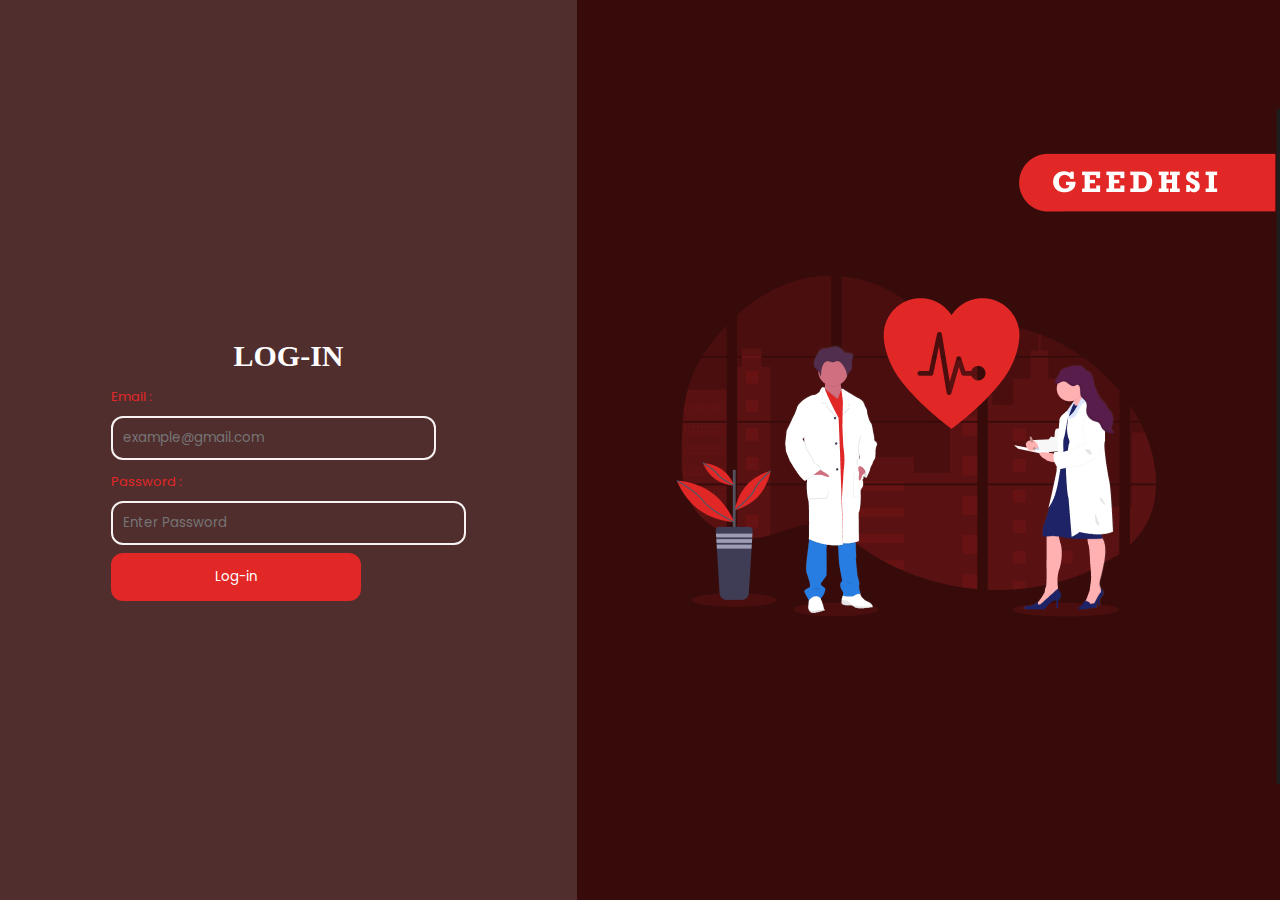
<file: pages/index.html>
<!DOCTYPE html>
<html lang="en">
<head>
    <meta charset="UTF-8">
    <meta http-equiv="X-UA-Compatible" content="IE=edge">
    <meta name="viewport" content="width=device-width, initial-scale=1.0">
    <title>frame 2</title>
    <link rel="stylesheet" href="styles.css">
</head>
<body>
    <!-- <main class="">
        <div class="container">
            <form action="#">
                <div class="title">Login</div>
        <div class="input-box underline">
          <input type="text" placeholder="Enter Your Email" required>
          <div class="underline"></div>
        </div>
        <div class="input-box">
          <input type="password" placeholder="Enter Your Password" required>
          <div class="underline"></div>
        </div>
        <div>
            <p class="small-header">i forget the password </p>
        </div>
        <div class="input-box button">
          <input type="submit" name="" value="Continue">
        </div>
            </form>
        </div>
        <img src="[data-uri]" class="floatRight">
    </main> -->
    <div class="container">
        <div class="left">
            <h1 class="title">LOG-IN</h1>
            <div class="forms">
                <div class="inputs">
                    <label>Email : </label>   
            <input type="text" placeholder="example@gmail.com" name="email" required>  
              
                   </div>
                <div class="inputs">
                    <label>Password : </label>   
            <input type="password" placeholder="Enter Password" name="password" required>  
                </div>
                
                <div id="btn">
                    <button  type="submit">Log-in</button> 
                </div>
            </div>
        </div>
        <div class="right">
            <img src="/pages/landing.png" alt="" srcset="">
        </div>
    </div>
</body>
</html>
</file>
<file: pages/styles.css>
@import url('https://fonts.googleapis.com/css2?family=Poppins:wght@200;300;400;500;600;700&display=swap');
*{
  margin: 0;
  padding: 0;
  box-sizing: border-box;
  font-family: 'Poppins',sans-serif;
}
  
body{

  background:#380B0B;
}

.container{
  display: flex;
  justify-content: center;
  align-items: center;  
  
}
.container .left{
    background-color: #512e2e;
    width: 80%;
    height: 100vh;
    display: flex;
    flex-direction: column;
    justify-content: center;
    align-items: center;    
}

.forms {
    display: flex;
    flex-direction: column;
    align-items: flex-start;
    justify-content: center;
}


  .container  .title{
    font-size: 30px;
    font-weight: 600;
    margin: 40px 0 10px 0;
    position: relative;
    color: white;
    text-align: center;
    font-family: serif;
  }
  button {   
    background-color: #E22727;   
    width: 100%;  
     color:white;   
     padding: 15px;   
 width: 100%;
     border: none;   
     cursor: pointer;   
     border-radius: 12px;
     border: 2px solid #E22727;
     padding:12px 20px;
     
      }  
  
    input[type=text], input[type=password] {   
      width: 100%;   
      margin: 8px 0;  
      padding: 12px 20px;   
      display: inline-block;   
      border: 2px solid #f8f3f3;   
      box-sizing: border-box;  
      border-radius: 12px;
      padding: 10px; 
      background: transparent;
      color: #E22727;
  }    

label{
  color: #E22727;
  font-size: small;
}
  
 #btn{
  width: 250px;
 }
</file>
